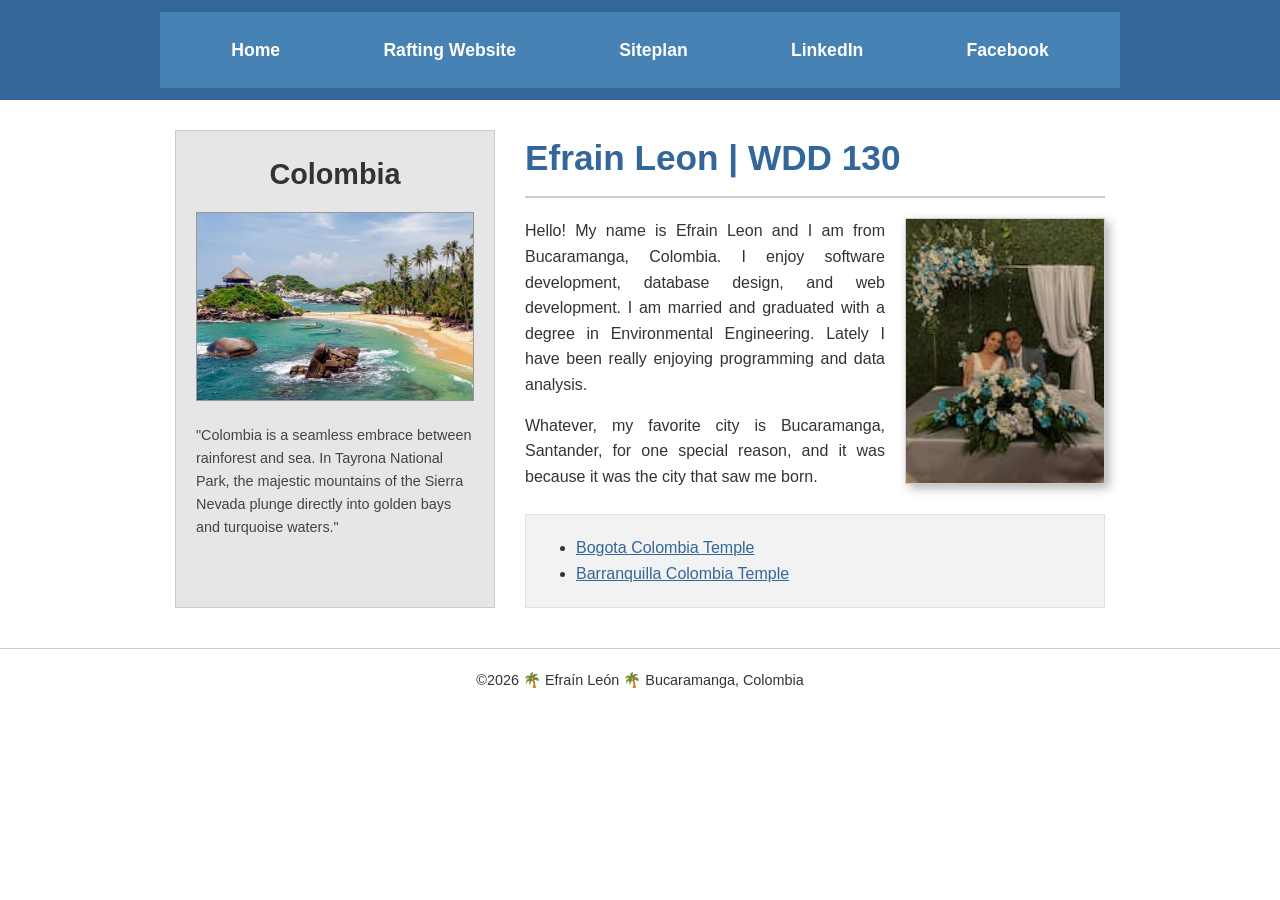
<file: index.html>
<!DOCTYPE html>
<html lang="en">

<head>
    <meta charset="UTF-8">
    <meta name="viewport" content="width=device-width, initial-scale=1.0">
    <title>Efrain Leon | WDD 130</title>
    <link rel="stylesheet" href="styles/styles.css">
    <meta name="description" content="Personal homepage">
    <meta name="author" content="Efrain Steven Leon Jimenez">
</head>

<body>
    <header>
        <nav>
            <a href="#">Home</a>
            <a href="wwr/">Rafting Website</a>
            <a href="site-plan.html">Siteplan</a>
            <a href="#">LinkedIn</a>
            <a href="#">Facebook</a>
        </nav>
    </header>

    <main class="home-grid">
        <aside>
            <h2>Colombia</h2>
            <img src="images/tayronapark.jpg" alt=" Tayrona National Park Colombia">
            <p>"Colombia is a seamless embrace between rainforest and sea. In Tayrona National Park,
                the majestic mountains of the Sierra Nevada plunge directly into golden bays and
                turquoise waters."</p>
        </aside>

        <section class="profile-section">
            <h1>Efrain Leon | WDD 130</h1>
            <hr>

            <div class="profile-content">
                <img src="images/profile.jpg" alt="Efrain Leon and his wife" class="profile-img">
                <p>Hello! My name is Efrain Leon and I am from Bucaramanga, Colombia. I enjoy
                    software development, database design, and web development. I am married and
                    graduated with a degree in Environmental Engineering. Lately I have been really
                    enjoying programming and data analysis.
                </p>
                <p>Whatever, my favorite city is Bucaramanga, Santander, for one special reason, and
                    it was because it was the city that saw me born.</p>
            </div>

            <div class="box">
                <ul>
                    <li><a href="https://www.churchofjesuschrist.org/temples/details/bogota-colombia-temple?lang=eng"
                          target="_blank">Bogota Colombia Temple</a></li>
                    <li><a href="https://www.churchofjesuschrist.org/temples/details/barranquilla-colombia-temple?lang=eng"
                          target="_blank">Barranquilla Colombia Temple</a></li>
                </ul>
            </div>
        </section>
    </main>

    <footer>
        <p>©2026 🌴 Efraín León 🌴 Bucaramanga, Colombia</p>
    </footer>
</body>

</html>
</file>
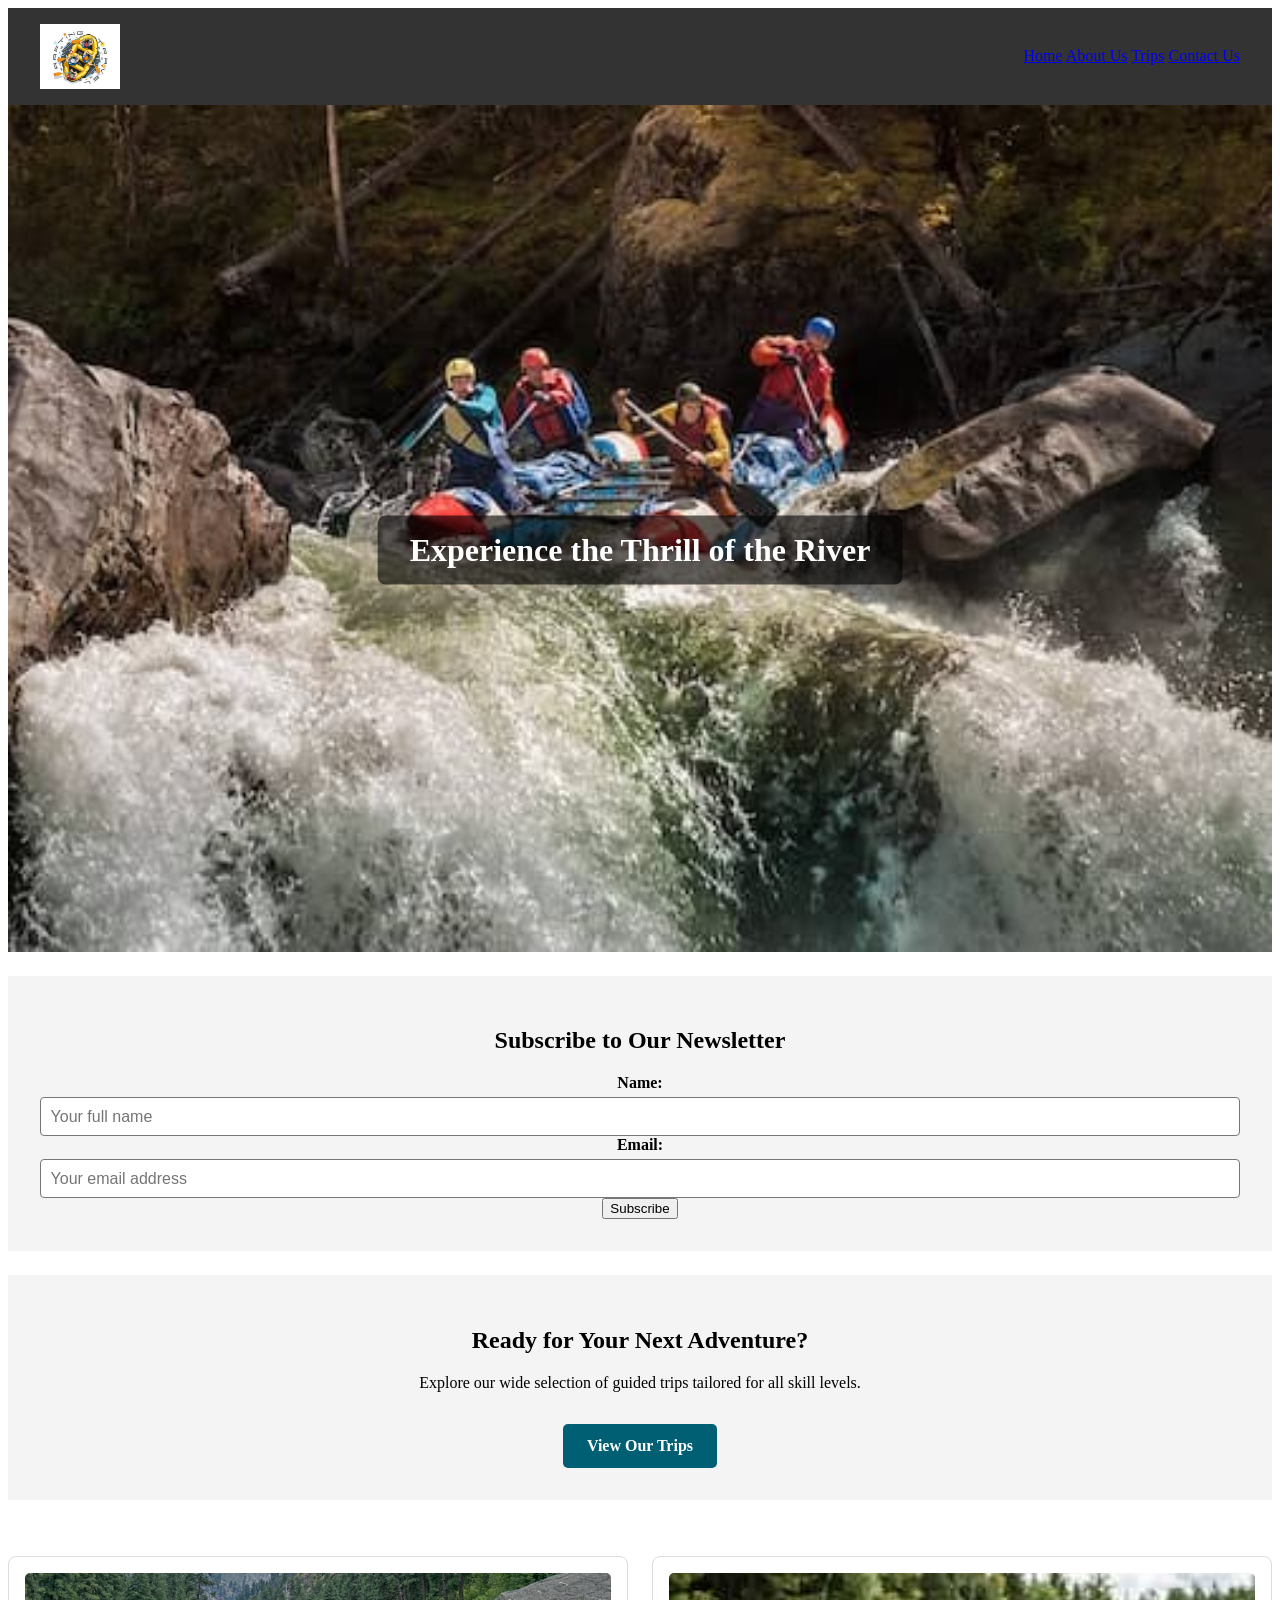
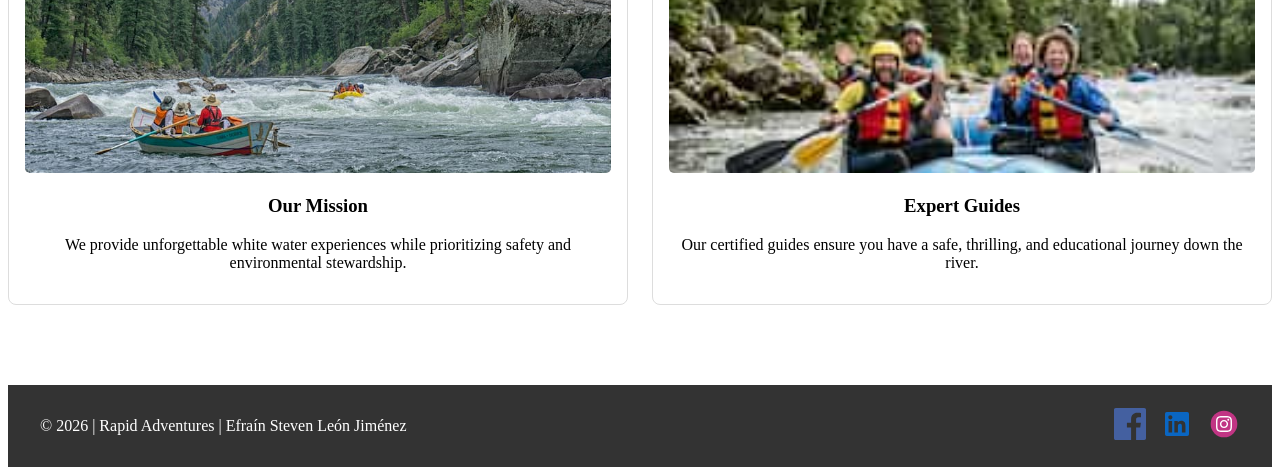
<file: wwr/index.html>
<!DOCTYPE html>
<html lang="en">

<head>
    <meta charset="UTF-8">
    <meta name="viewport" content="width=device-width, initial-scale=1.0">
    <title>Home | Rapid Adventures White Water Rafting</title>
    <meta name="description"
      content="Experience white water rafting with Rapid Adventures. Explore river trips, safety, and outdoor excitement.">
    <meta name="author" content="EFRAIN LEON">
    <link rel="stylesheet" href="styles/rafting.css">
</head>

<body>
    <header>
        <img src="images/logo.png" alt="Rapid Adventures Logo" class="logo">
        <nav>
            <a href="index.html" class="active">Home</a>
            <a href="about.html">About Us</a>
            <a href="trips.html">Trips</a>
            <a href="contact.html">Contact Us</a>
        </nav>
    </header>

    <main>
        <!-- Hero Section con Titulo Superpuesto (position: absolute) -->
        <div class="hero">
            <img src="images/hero.jpg" alt="White Water Rafting Adventure">
            <h1>Experience the Thrill of the River</h1>
        </div>

        <!-- Formulario de Suscripción a Newsletter -->
        <section class="newsletter-section">
            <h2>Subscribe to Our Newsletter</h2>
            <form action="#" method="post" class="newsletter-form">
                <div class="form-item">
                    <label for="fname">Name:</label>
                    <input type="text" id="fname" name="fname" placeholder="Your full name"
                      required>
                </div>
                <div class="form-item">
                    <label for="email">Email:</label>
                    <input type="email" id="email" name="email" placeholder="Your email address"
                      required>
                </div>
                <button type="submit">Subscribe</button>
            </form>
        </section>

        <!-- Llamado a la Acción (CTA) hacia trips.html -->
        <section class="cta-section">
            <h2>Ready for Your Next Adventure?</h2>
            <p>Explore our wide selection of guided trips tailored for all skill levels.</p>
            <a href="trips.html" class="cta-button">View Our Trips</a>
        </section>

        <!-- Grid de Contenido (Propósito y Experiencia) -->
        <section class="home-grid">
            <article class="grid-card">
                <img src="images/salmon_river_hero.jpg" alt="Rafting Adventure Purpose">
                <h3>Our Mission</h3>
                <p>We provide unforgettable white water experiences while prioritizing safety and
                    environmental stewardship.</p>
            </article>
            <article class="grid-card">
                <img src="images/client.jpg" alt="Rafting Team and Guides">
                <h3>Expert Guides</h3>
                <p>Our certified guides ensure you have a safe, thrilling, and educational journey
                    down the river.</p>
            </article>
        </section>
    </main>

    <footer>
        <p>&copy; 2026 | Rapid Adventures | Efraín Steven León Jiménez</p>
        <nav class="socialmedia">
            <a href="https://facebook.com" target="_blank">
                <img src="images/facebook.svg" alt="Facebook Icon">
            </a>
            <a href="https://linkedin.com" target="_blank">
                <img src="images/linkedin.svg" alt="LinkedIn Icon">
            </a>
            <a href="https://instagram.com" target="_blank">
                <img src="images/instagram.svg" alt="Instagram Icon">
            </a>
        </nav>
    </footer>
</body>

</html>
</file>
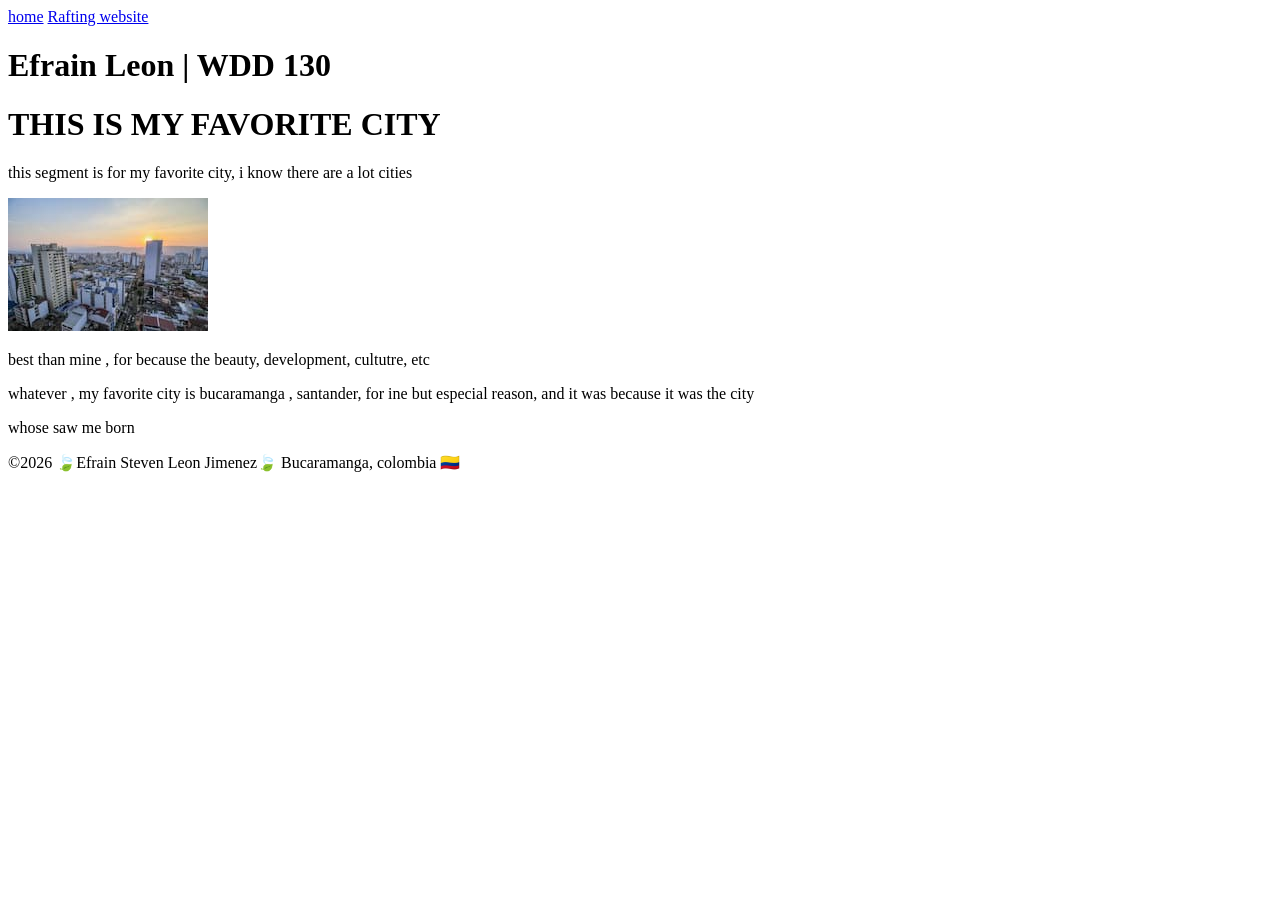
<file: week01/favorite-city.html>
<!DOCTYPE html>
<html lang="en">

<head>
    <meta charset="UTF-8">
    <meta name="viewport" content="width=device-width, initial-scale=1.0">
    <title>Efrain Leon | WDD 130</title>
</head>

<body>
    <header>
        <nav>
            <a href="#">home</a>
            <a href="wwr/">Rafting website</a>
        </nav>
    </header>
    <main>
        <h1> Efrain Leon | WDD 130</h1>
        <h1>THIS IS MY FAVORITE CITY</h1>
        <p>this segment is for my favorite city, i know there are a lot cities</p>
        <img src="images/profile.jpg" alt="Bucaramanga colombia">
        <p>best than mine , for because the beauty, development, cultutre, etc</p>
        <p>whatever , my favorite city is bucaramanga , santander, for ine but especial reason, and
            it
            was because it was the city
        <p>whose saw me born </p>
    </main>
    <footer>
        <p>©️​2026 🍃​Efrain Steven Leon Jimenez🍃​ Bucaramanga, colombia 🇨🇴​</p>
    </footer>

</body>

</html>
</file>
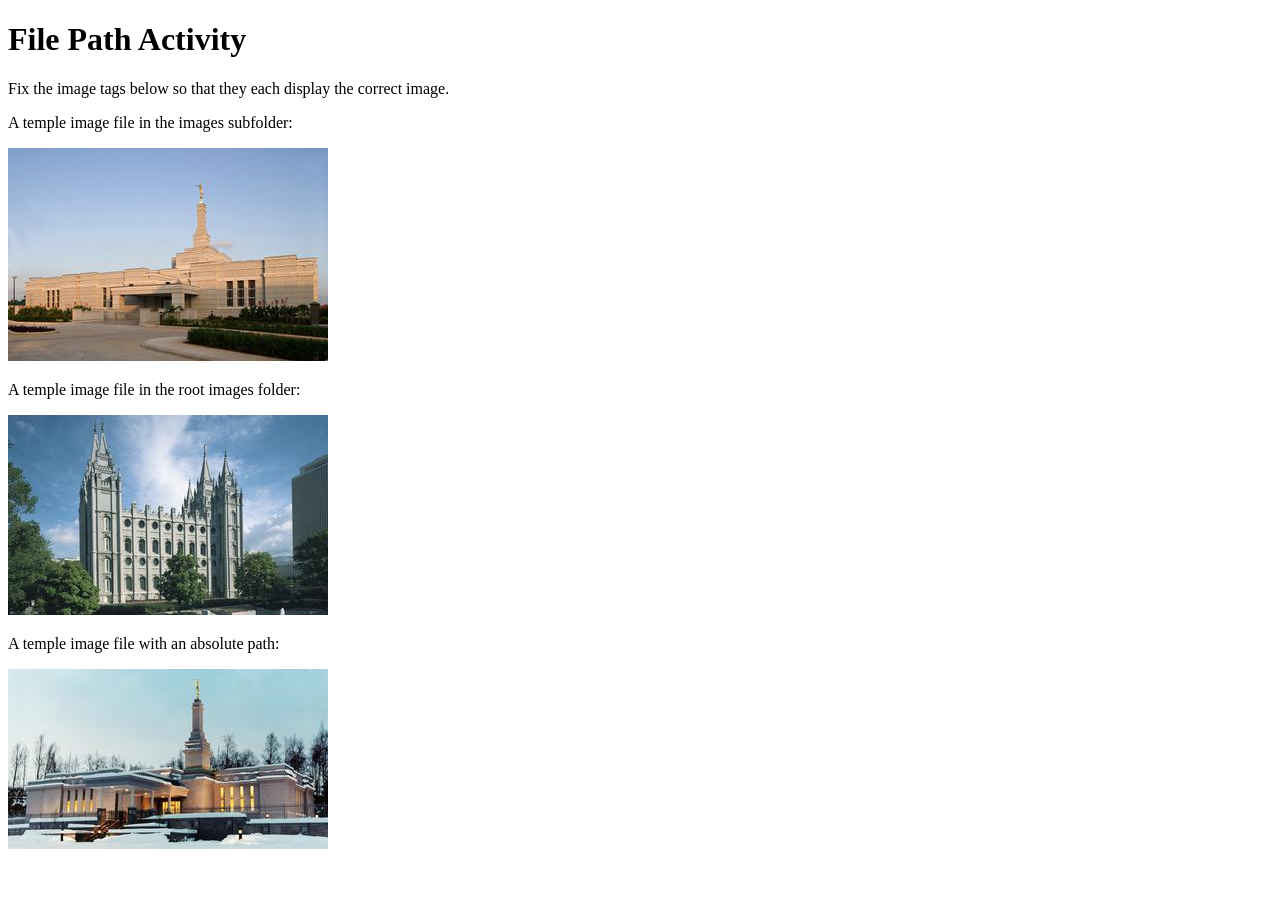
<file: week01/file-paths.html>
<!DOCTYPE html>
<html lang="en">

<head>
    <meta charset="UTF-8">
    <meta name="viewport" content="width=device-width, initial-scale=1.0">
    <title>File Path Activity</title>
</head>

<body>
    <h1>File Path Activity</h1>
    <p>Fix the image tags below so that they each display the correct image.</p>

    <p>A temple image file in the images subfolder:</p>
    <img src="images/aba-nigeria-temple.jpeg" alt="The Aba Nigeria Temple">

    <p>A temple image file in the root images folder:</p>
    <img src="images/salt-lake-temple.jpg" alt="The Salt Lake Temple">

    <p>A temple image file with an absolute path:</p>
    <img src="images/anchorage-temple.jpg" alt="The Anchorage Alaska Temple">

</body>

</html>
</file>
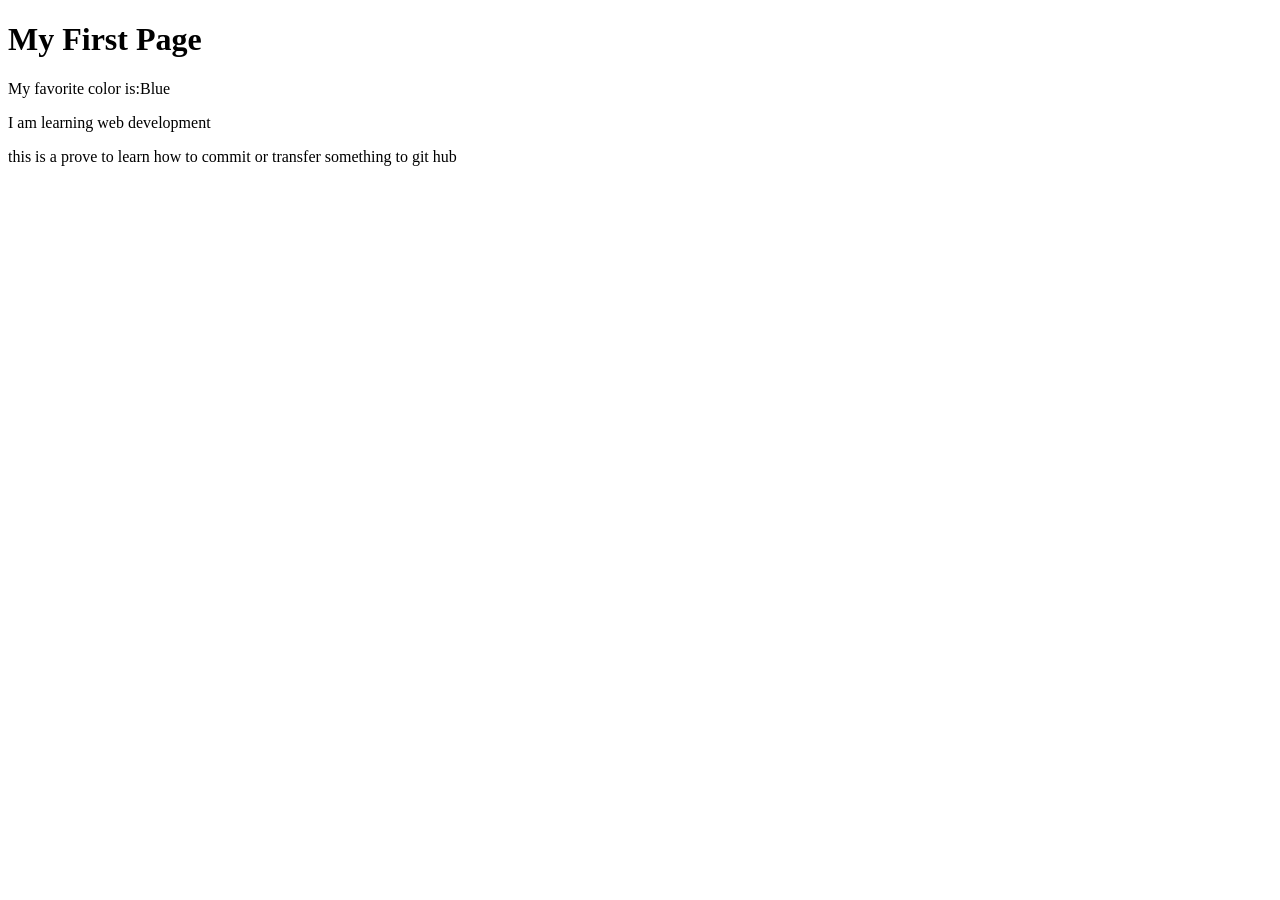
<file: week01/first-page.html>
<!DOCTYPE html>
<html lang="en">

<head>
    <meta charset="UTF-8">
    <meta name="viewport" content="width=device-width, initial-scale=1.0">
    <title>My First Page</title>
</head>

<body>
    <h1>My First Page</h1>
    <p>My favorite color is:Blue </p>
    <p> I am learning web development </p>
    <p> this is a prove to learn how to commit or transfer something to git hub </p>
    </p>

</body>

</html>
</file>
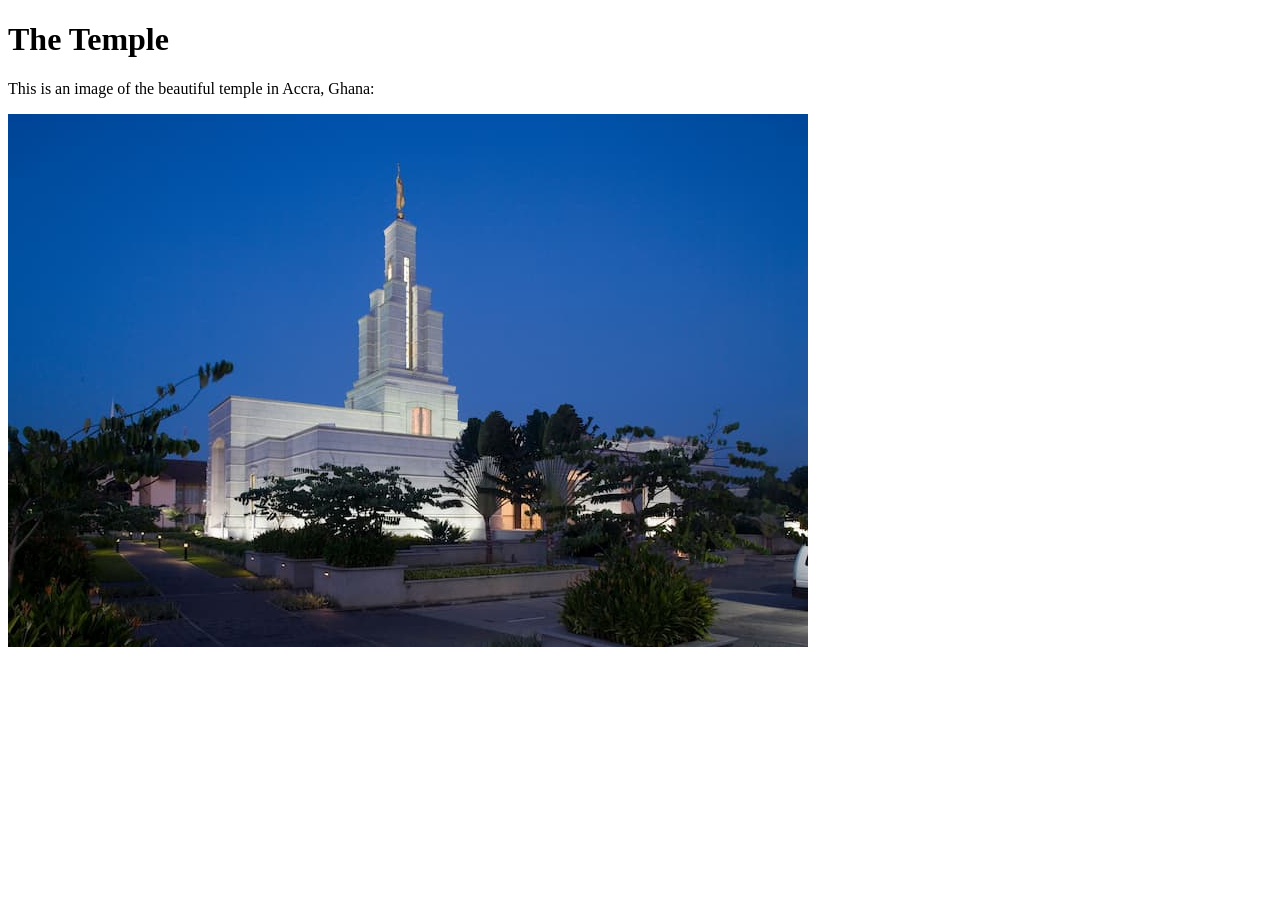
<file: week01/images-solution.html>
<!DOCTYPE html>
<html lang="en">
<head>
    <meta charset="UTF-8">
    <meta name="viewport" content="width=device-width, initial-scale=1.0">
    <title>Temple Image</title>
</head>
<body>
    <h1>The Temple</h1>
    <p>This is an image of the beautiful temple in Accra, Ghana:</p>
    <img src="images/temple-small.jpg" alt="The Accra Ghana Temple">
    
</body>
</html>
</file>
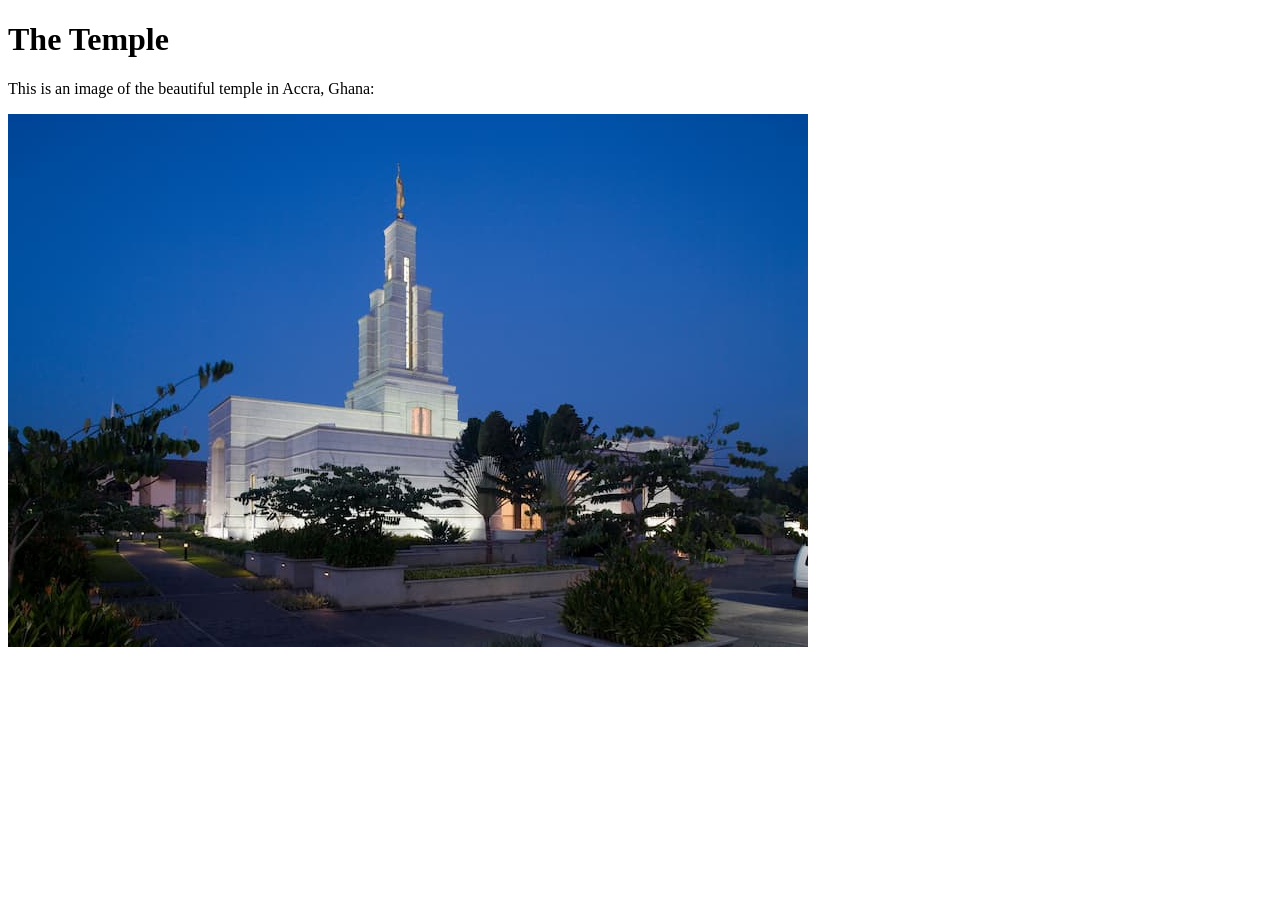
<file: week01/images.html>
<!DOCTYPE html>
<html lang="en">

<head>
    <meta charset="UTF-8">
    <meta name="viewport" content="width=device-width, initial-scale=1.0">
    <title>Temple Image</title>
</head>

<body>
    <h1>The Temple</h1>
    <p>This is an image of the beautiful temple in Accra, Ghana:</p>
    <img src="images/temple-small.jpg" alt="The Accra Ghana Temple">

</body>

</html>
</file>
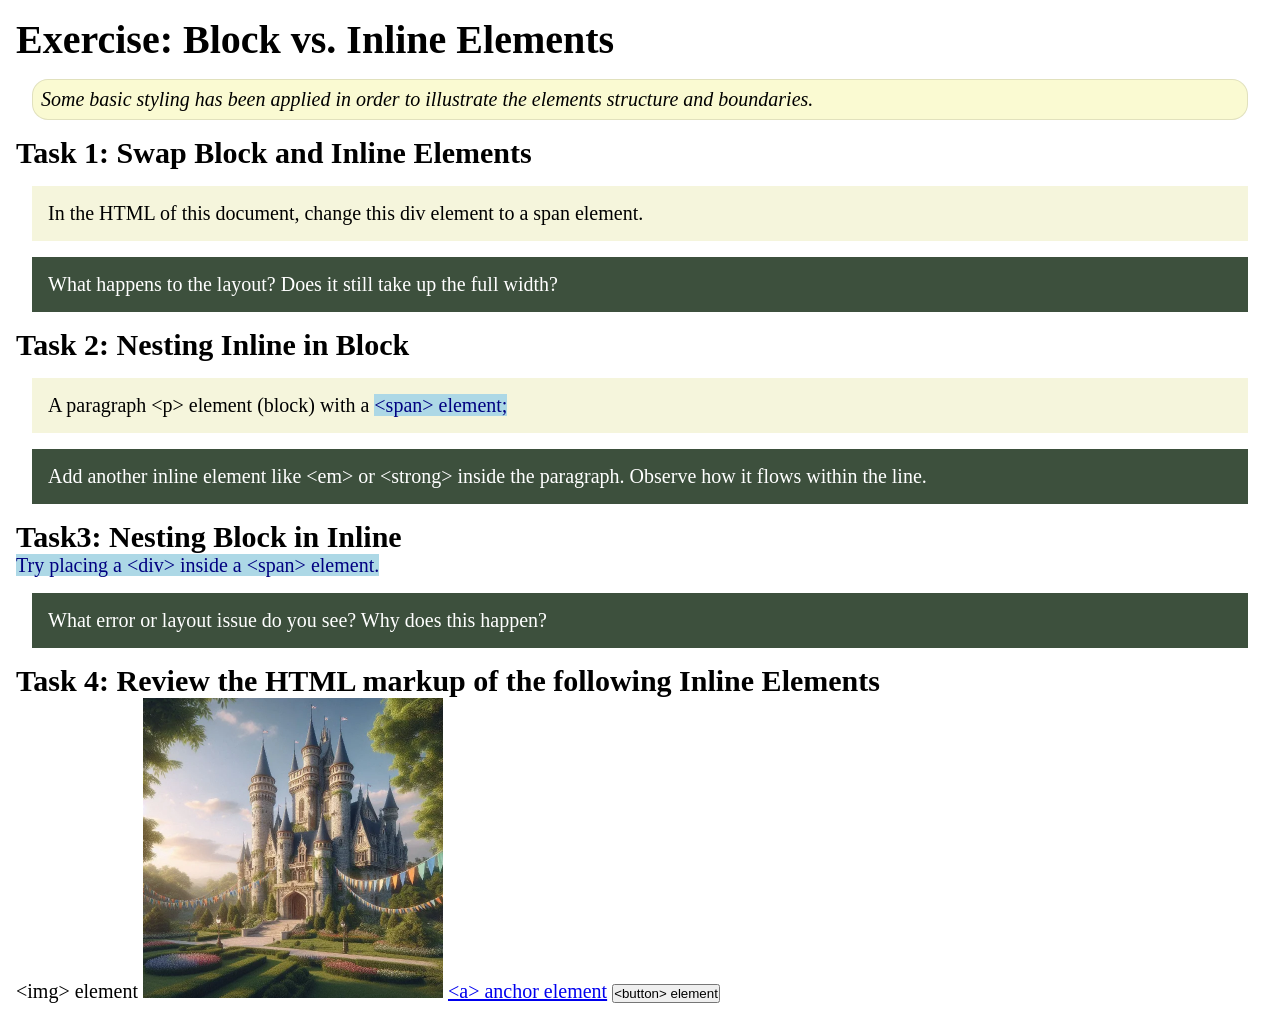
<file: week02/block-vs-inline.html>
<!DOCTYPE html>
<html lang="en">

<head>
    <meta charset="UTF-8">
    <meta name="viewport" content="width=device-width, initial-scale=1.0">
    <title>Exercise: Block vs. Inline Elements</title>
    <link rel="stylesheet" href="styles/block-vs-inline.css">
</head>

<body>
    <main>
        <h1>Exercise: Block vs. Inline Elements</h1>
        <p class="note">Some basic styling has been applied in order to illustrate the elements structure and
            boundaries.</p>

        <h2>Task 1: Swap Block and Inline Elements</h2>
        <div>In the HTML of this document, change this div element to a span element.</div>

        <p class="question">What happens to the layout? Does it still take up the full width?</p>

        <h2>Task 2: Nesting Inline in Block</h2>
        <p>A paragraph &lt;p&gt; element (block) with a <span>&lt;span&gt; element;</span></p>
        <p class="question">Add another inline element like &lt;em&gt; or &lt;strong&gt; inside the paragraph. Observe
            how it flows within the line.</p>

        <h2>Task3: Nesting Block in Inline</h2>
        <span>Try placing a &lt;div&gt; inside a &lt;span&gt; element.</span>
            <p class="question">What error or layout issue do you see? Why does this happen?</p>


            <h2>Task 4: Review the HTML markup of the following Inline Elements</h2>
        &lt;img&gt; element
        <img src="images/castle.webp" alt="placeholder image (images are inline)" width="300" height="300">
        <a href="https://churchofjesuschrist.org">&lt;a&gt; anchor element</a>
        <button type="button">&lt;button&gt; element</button>
    </main>
</body>

</html>
</file>
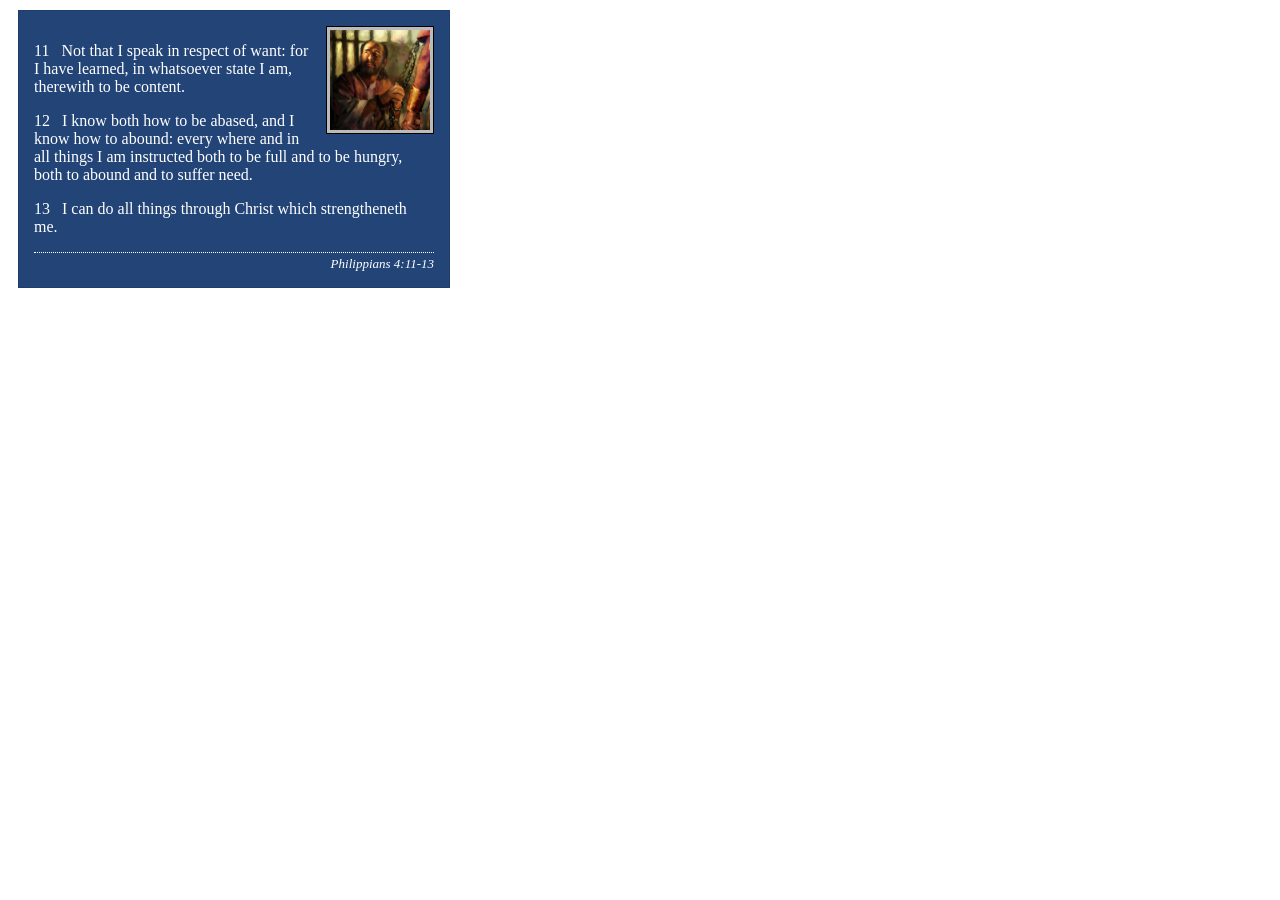
<file: week02/box-model-solution.html>
<!DOCTYPE html>
<html lang="en">
<head>
    <meta charset="UTF-8">
    <meta name="viewport" content="width=device-width, initial-scale=1.0">
    <title>Box Model Activity</title>
    <link rel="stylesheet" href="styles/box-model-solution.css">
</head>
<body>
    <main>
        <div class="callout">
            <img src="images/apostle-paul-imprisoned.webp" alt="Paul the Apostle - Imprisoned in Rome" width="200" height="200">
            <blockquote>
                <p>11 &nbsp; Not that I speak in respect of want: for I have learned, in whatsoever state I am, therewith to be content.</p>
                <p>12 &nbsp; I know both how to be abased, and I know how to abound: every where and in all things I am instructed both to be full and to be hungry, both to abound and to suffer need.</p>
                <p>13 &nbsp; I can do all things through Christ which strengtheneth me.</p>
            </blockquote>
            <cite>Philippians 4:11-13</cite>
        </div>
    </main>
</body>
</html>
</file>
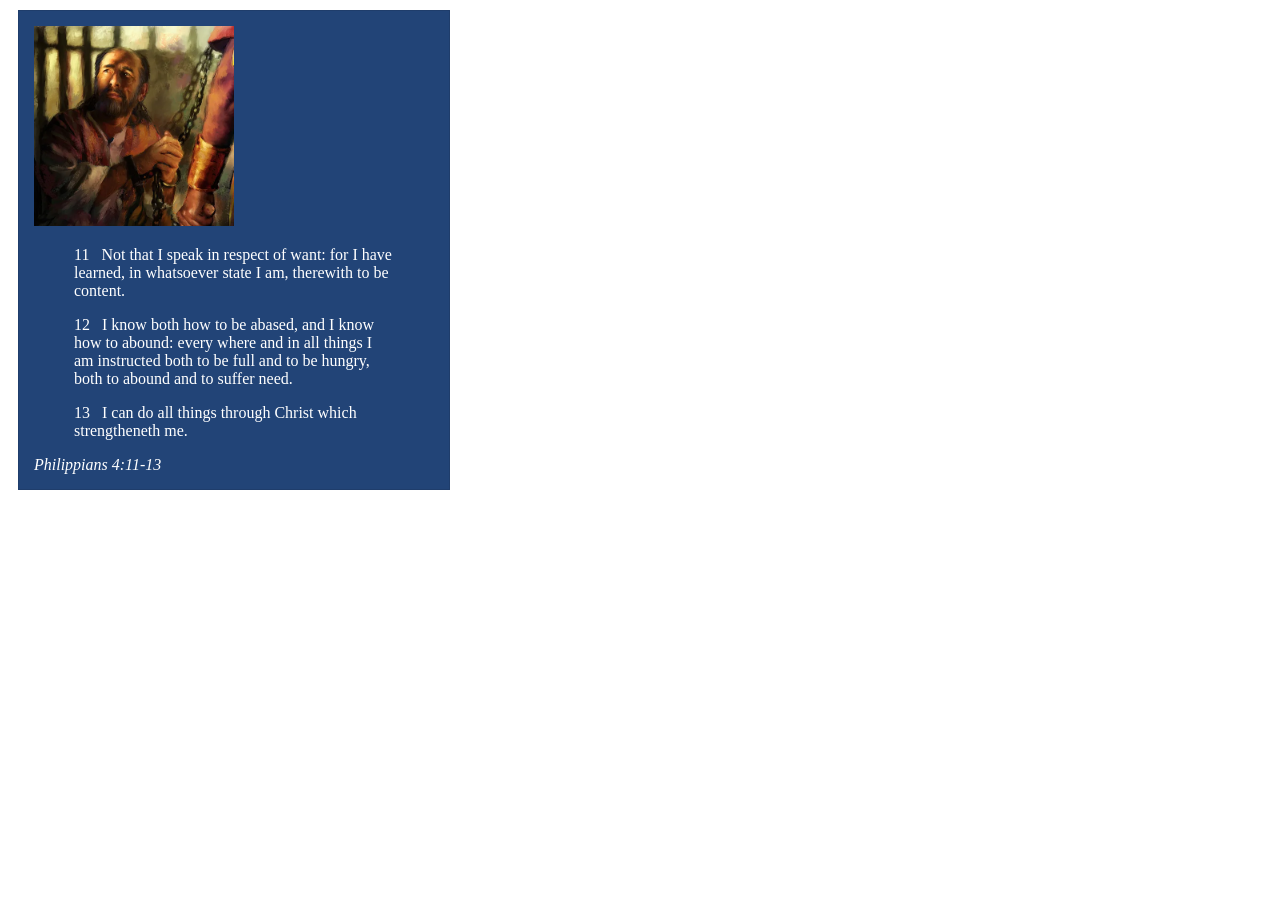
<file: week02/box-model.html>
<!DOCTYPE html>
<html lang="en">

<head>
    <meta charset="UTF-8">
    <meta name="viewport" content="width=device-width, initial-scale=1.0">
    <title>Box Model Activity</title>
    <link rel="stylesheet" href="styles/box-model.css">
</head>

<body>
    <main>
        <div class="callout">
            <img src="images/apostle-paul-imprisoned.webp"
              alt="Paul the Apostle - Imprisoned in Rome" width="200" height="200">
            <blockquote>
                <p>11 &nbsp; Not that I speak in respect of want: for I have learned, in whatsoever
                    state I am, therewith to be content.</p>
                <p>12 &nbsp; I know both how to be abased, and I know how to abound: every where and
                    in all things I am instructed both to be full and to be hungry, both to abound
                    and to suffer need.</p>
                <p>13 &nbsp; I can do all things through Christ which strengtheneth me.</p>
            </blockquote>
            <cite>Philippians 4:11-13</cite>
        </div>
    </main>
</body>

</html>
</file>
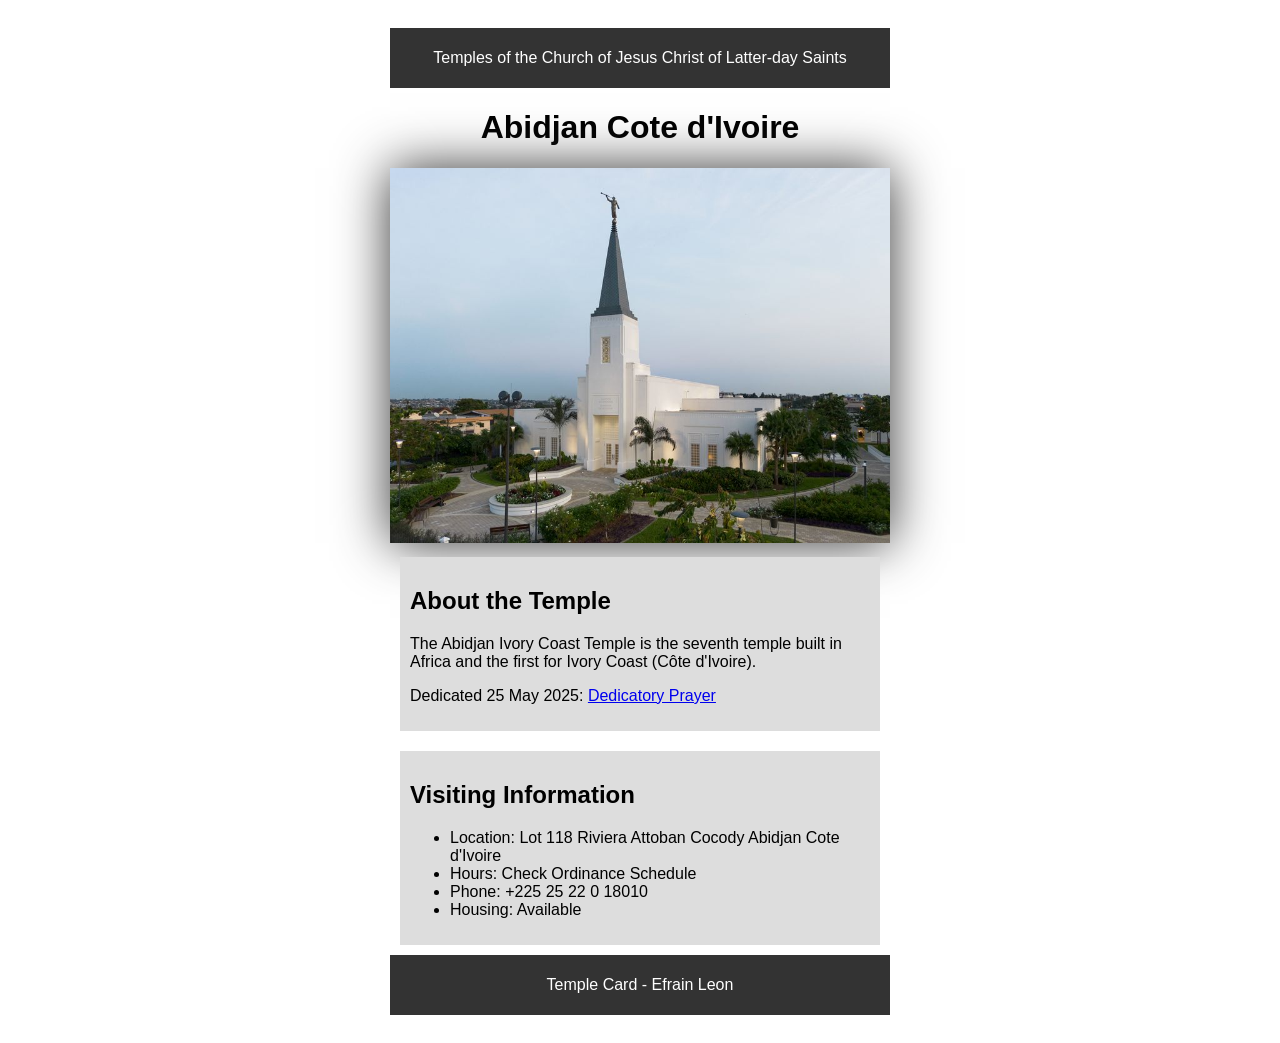
<file: week02/temple.html>
<!DOCTYPE html>
<html lang="en">

<head>
    <meta charset="UTF-8">
    <meta name="viewport" content="width=device-width, initial-scale=1.0">
    <title>Temple Card - Abidjan Cote d'Ivoire</title>
    <link rel="stylesheet" href="styles/temple.css">
</head>

<body>
    <header>
        <p>Temples of the Church of Jesus Christ of Latter-day Saints</p>
    </header>
    <main>
        <h1>Abidjan Cote d'Ivoire</h1>
        <picture>
            <img src="images/abidjan-ivory-coast.jpeg" alt="Abidjan Cote d'Ivoire Temple">
        </picture>
        <section>
            <h2>About the Temple</h2>
            <p>The Abidjan Ivory Coast Temple is the seventh temple built in Africa and the first
                for Ivory Coast (Côte
                d'Ivoire).</p>
            <p>Dedicated 25 May 2025: <a
                  href="https://www.churchofjesuschrist.org/temples/dedicatory-prayer/abidjan-ivory-coast-temple/2025-05-25?lang=eng"
                  target="_blank" rel="noopener noreferrer">Dedicatory Prayer</a></p>
        </section>
        <section>
            <h2>Visiting Information</h2>
            <ul>
                <li>Location: Lot 118 Riviera Attoban Cocody Abidjan Cote d'Ivoire</li>
                <li>Hours: Check Ordinance Schedule</li>
                <li>Phone: +225 25 22 0 18010</li>
                <li>Housing: Available</li>
            </ul>
        </section>
    </main>
    <footer>
        <p>Temple Card - Efrain Leon</p>
    </footer>
</body>

</html>
</file>
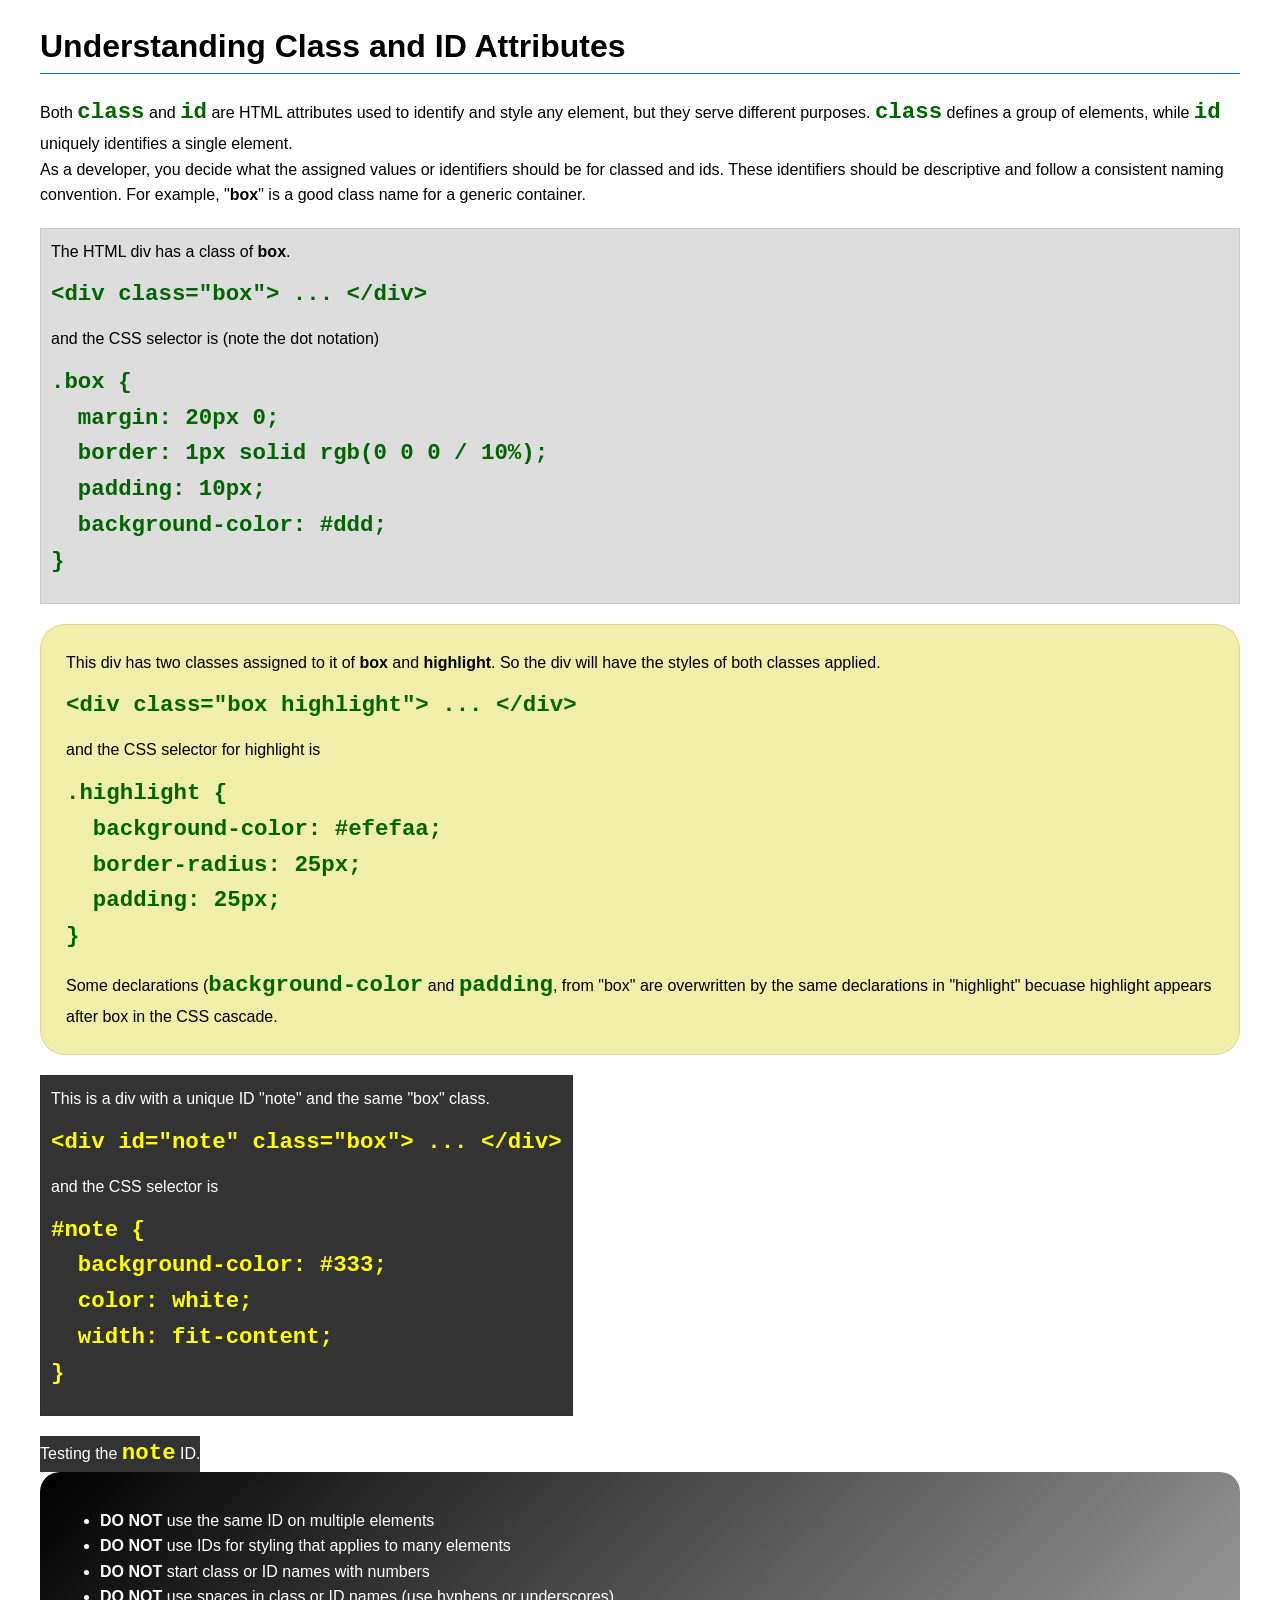
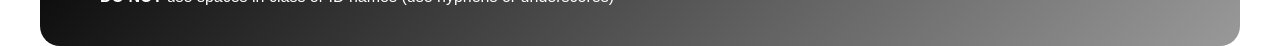
<file: week03/class-and-id.html>
<!DOCTYPE html>
<html lang="en">

<head>
    <meta charset="UTF-8">
    <meta name="viewport" content="width=device-width, initial-scale=1.0">
    <title>Class vs ID Attributes</title>
    <link rel="stylesheet" href="styles/class-and-id.css">
</head>

<body>
    <h1>Understanding Class and ID Attributes</h1>
    <p>Both <code>class</code> and <code>id</code> are HTML attributes used to identify and style any element, but they
        serve different purposes. <code>class</code> defines a group of elements, while <code>id</code> uniquely
        identifies a single element.</p>
    <p>As a developer, you decide what the assigned values or identifiers should be for classed and ids. These
        identifiers should be
        descriptive and follow a consistent naming convention. For example, "<strong>box</strong>" is a good class name
        for a generic container.</p>
    <div class="box">
        <p>The HTML div has a class of <strong>box</strong>.</p>
        <pre><code class="html">&lt;div class="box"&gt; ... &lt;/div&gt;</code></pre>
        and the CSS selector is (note the dot notation)
        <pre><code class="css">.box {
  margin: 20px 0;
  border: 1px solid rgb(0 0 0 / 10%);
  padding: 10px;
  background-color: #ddd; 
}</code></pre>
    </div>

    <div class="box highlight">
        <p>This div has two classes assigned to it of <strong>box</strong> and <strong>highlight</strong>. So the div
            will have the styles of both classes applied.</p>
        <pre><code class="html">&lt;div class="box highlight"&gt; ... &lt;/div&gt;</code></pre>
        and the CSS selector for highlight is
        <pre><code class="css">.highlight {
  background-color: #efefaa;
  border-radius: 25px;
  padding: 25px;
}</code></pre>
<p>Some declarations (<code>background-color</code> and <code>padding</code>, from "box" are overwritten by the same declarations in "highlight" becuase highlight appears after box in the CSS cascade.</p>
    </div>

    <div id="note" class="box">
        <p>This is a div with a unique ID "note" and the same "box" class.</p>
        <pre><code class="html">&lt;div id="note" class="box"&gt; ... &lt;/div&gt;</code></pre>
        and the CSS selector is
        <pre><code class="css">#note {
  background-color: #333;
  color: white;
  width: fit-content;
}</code></pre>
    </div>

    <div id="note">
        <p>Testing the <code>note</code> ID.</p>
    </div>

    <section id="best-practice">
        <ul>
            <li><strong>DO NOT</strong> use the same ID on multiple elements</li>
            <li><strong>DO NOT</strong> use IDs for styling that applies to many elements</li>
            <li><strong>DO NOT</strong> start class or ID names with numbers</li>
            <li><strong>DO NOT</strong> use spaces in class or ID names (use hyphens or underscores)</li>
        </ul>
    </section>




</body>

</html>
</file>
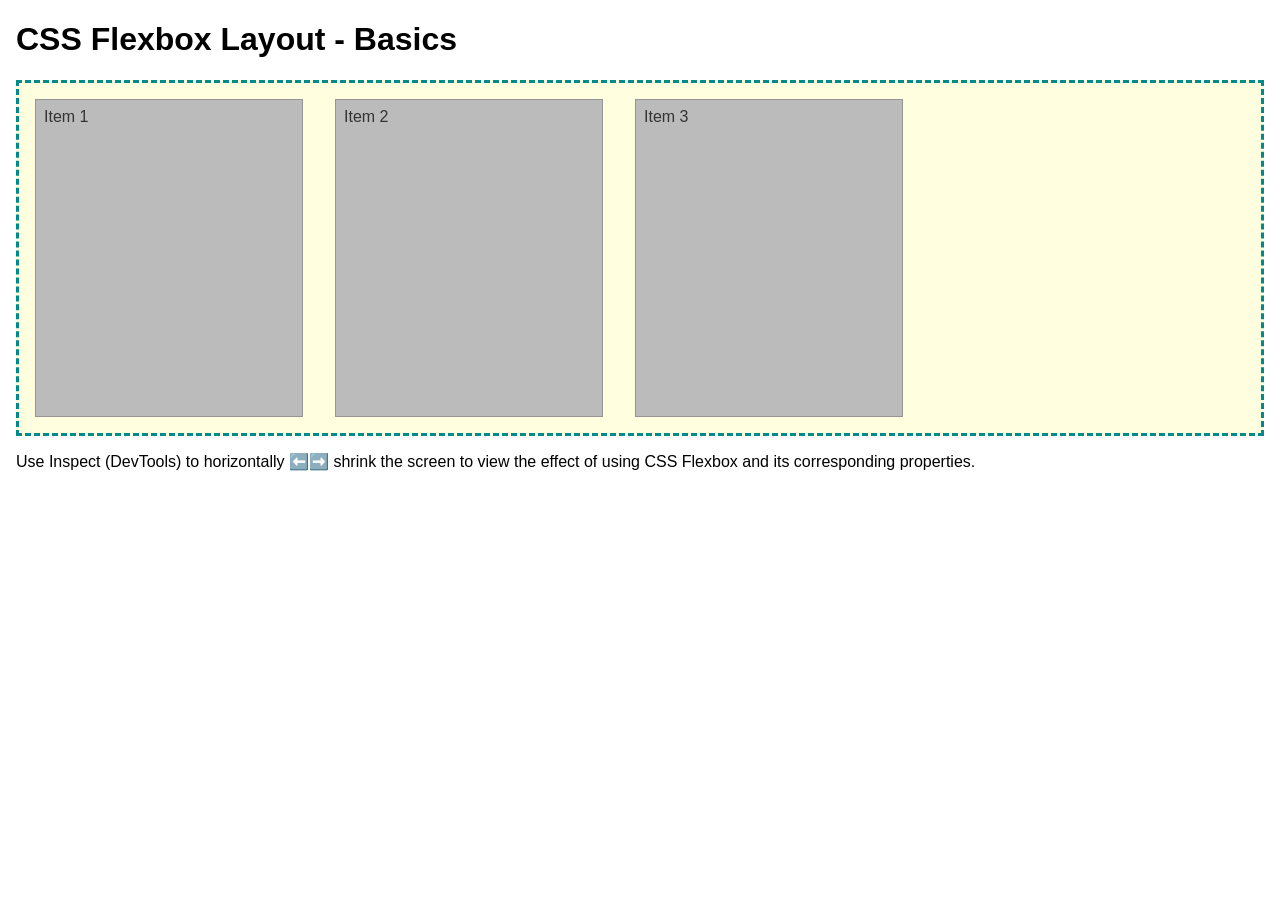
<file: week04/flexbox-layout.html>
<!DOCTYPE html>
<html lang="en">
<head>
    <meta charset="UTF-8">
    <meta name="viewport" content="width=device-width, initial-scale=1.0">
    <title>CSS Flexbox Layout - Basics</title>
    <link rel="stylesheet" href="styles/flexbox.css">
</head>
<body>
    <main>
        <h1>CSS Flexbox Layout - Basics</h1>
        <div class="flex-container">
            <div class="flex-item item1">Item 1</div>
            <div class="flex-item item2">Item 2</div>
            <div class="flex-item item3">Item 3</div>
        </div>
        <p>Use Inspect (DevTools) to horizontally ⬅️➡️ shrink the screen to view the effect of using CSS Flexbox and its corresponding properties.</p>
    </main>
</body>
</html>
</file>
<file: styles/styles.css>
* {
    box-sizing: border-box;
    margin: 0;
    padding: 0;
}

body {
    font-family: Arial, Helvetica, sans-serif;
    line-height: 1.6;
    color: #333;
}

header {
    background-color: #336699;
    padding: 12px 0;
    margin-bottom: 30px;
}

nav {
    display: flex;
    gap: 40px;
    max-width: 960px;
    margin: 0 auto;
    background-color: steelblue;
    padding: 1rem;
    justify-content: space-evenly;
    align-items: center;
}

nav a {
    display: block;
    padding: 0.5rem;
    font-size: 1.1rem;
    font-weight: 700;
    color: #ffffff;
    text-decoration: none;
}

nav a:hover {
    text-decoration: underline;
}

.grid {
    display: grid;
    align-items: center;
}

main {
    grid-column: 2/3;
    margin: 1rem;
}

.home-grid {
    display: grid;
    grid-template-columns: 320px 1fr;
    gap: 30px;
    max-width: 960px;
    margin: 0 auto;
    padding: 0 15px;

}

aside {
    background-color: #e6e6e6;
    border: 1px solid #ccc;
    padding: 20px;
    text-align: center;
}

aside h2 {
    font-size: 1.8rem;
    margin-bottom: 15px;
}

aside img {
    width: 100%;
    height: auto;
    border: 1px solid #999;
    margin-bottom: 15px;
}

aside p {
    font-size: 0.9rem;
    color: #444;
    text-align: left;
}

/* styles section profile */
.profile-section h1 {
    color: #336699;
    font-size: 2.2rem;
    margin-bottom: 10px;
}

.profile-section hr {
    border: none;
    border-top: 2px solid #ccc;
    margin-bottom: 20px;
}

/* bio*/
.profile-img {
    float: right;
    width: 200px;
    height: auto;
    margin: 0 0 15px 20px;
    border: 1px solid #ccc;
    box-shadow: 4px 4px 10px rgba(0, 0, 0, 0.3);
}

.profile-content p {
    margin-bottom: 15px;
    text-align: justify;
}

/* Caja de enlaces en la parte inferior */
.box {
    clear: both;
    background-color: #f2f2f2;
    border: 1px solid #e0e0e0;
    padding: 20px 30px;
    margin-top: 25px;
}

.box ul {
    padding-left: 20px;
}

.box a {
    color: #336699;
    text-decoration: underline;
}

/* Footer */
footer {
    text-align: center;
    padding: 20px 0;
    margin-top: 40px;
    border-top: 1px solid #ccc;
    font-size: 0.9rem;
}
</file>
<file: wwr/styles/rafting.css>
/* ===================================
   HEADER, FOOTER & SOCIAL MEDIA ICONS
   =================================== */

header {
    display: flex;
    align-items: center;
    justify-content: space-between;
    padding: 1rem 2rem;
    background-color: #333;
    /* Ajusta al color de tu sitio */
    color: white;
}

header .logo {
    width: 80px;
    /* Tamaño controlado del logo */
    height: auto;
}

/* Control del tamaño de las redes sociales en el Footer */
.socialmedia {
    display: flex;
    gap: 15px;
    align-items: center;
}

/* ESTA REGLA HACE QUE SE VEAN PEQUEÑOS */
.socialmedia img {
    width: 32px;
    height: 32px;
    object-fit: contain;
}

/* Estilo general del Footer */
footer {
    display: flex;
    justify-content: space-between;
    align-items: center;
    padding: 1rem 2rem;
    background-color: #333;
    color: #fff;
    margin-top: 3rem;
}

/* ===================================
   CONTACT US PAGE (DISEÑO GENERAL)
   =================================== */

.company-info {
    text-align: center;
    margin: 2.5rem auto 2rem auto;
}

.company-info h1 {
    font-size: 2.2rem;
    margin-bottom: 0.5rem;
}

.company-info p {
    margin: 0.2rem 0;
}

.contact-container {
    display: grid;
    grid-template-columns: 1fr 1fr;
    gap: 2.5rem;
    max-width: 1100px;
    margin: 0 auto 3rem auto;
    padding: 0 1rem;
    align-items: start;
}

.map-wrapper {
    width: 100%;
    height: 450px;
}

.map-wrapper iframe {
    width: 100%;
    height: 100%;
    border: 1px solid #ccc;
    border-radius: 6px;
}

.quiz-form {
    display: flex;
    flex-direction: column;
    gap: 1.2rem;
}

.form-item {
    display: flex;
    flex-direction: column;
}

.form-item label {
    font-weight: bold;
    margin-bottom: 0.3rem;
}

.form-item input[type="text"],
.form-item input[type="email"],
.form-item textarea {
    padding: 0.6rem;
    border: 1px solid #777;
    border-radius: 4px;
    font-size: 1rem;
    width: 100%;
    box-sizing: border-box;
}

.radio-group {
    border: none;
    padding: 0;
    margin: 0;
    display: flex;
    flex-direction: column;
    gap: 0.5rem;
}

.radio-group legend {
    font-weight: bold;
    margin-bottom: 0.4rem;
}

.radio-group label {
    display: flex;
    align-items: center;
    gap: 0.5rem;
    cursor: pointer;
}

.checkbox-item {
    display: flex;
    flex-direction: row;
    align-items: center;
    gap: 0.5rem;
}

.checkbox-item label {
    font-weight: normal;
    margin-bottom: 0;
    cursor: pointer;
}

.quiz-form button[type="submit"] {
    padding: 0.8rem;
    background-color: #e0e0e0;
    border: 1px solid #777;
    border-radius: 4px;
    font-size: 1rem;
    font-weight: bold;
    cursor: pointer;
}

.quiz-form button[type="submit"]:hover {
    background-color: #cccccc;
}

.team-section {
    text-align: center;
    border-top: 1px solid #ccc;
    padding-top: 2rem;
    margin-bottom: 3rem;
}

.team-gallery {
    display: flex;
    justify-content: center;
    gap: 2.5rem;
    margin-top: 1.5rem;
}

.team-gallery figure {
    margin: 0;
    text-align: center;
}

.team-gallery img {
    width: 150px;
    height: 150px;
    object-fit: cover;
    border-radius: 6px;
}

.team-gallery figcaption {
    margin-top: 0.5rem;
    font-weight: bold;
    font-size: 0.95rem;

}

@media (max-width: 768px) {
    .contact-container {
        grid-template-columns: 1fr;
    }

    .team-gallery {
        flex-direction: column;
        align-items: center;
    }
}

/* Hero Banner con Texto Superpuesto */
.hero {
    position: relative;
    width: 100%;
}

.hero img {
    width: 100%;
    height: auto;
    display: block;
}

.hero h1 {
    position: absolute;
    top: 50%;
    left: 50%;
    transform: translate(-50%, -50%);
    color: #ffffff;
    background-color: rgba(0, 0, 0, 0.6);
    padding: 1rem 2rem;
    border-radius: 8px;
    text-align: center;
}

/* Newsletter & CTA */
.newsletter-section,
.cta-section {
    text-align: center;
    padding: 2rem;
    background-color: #f4f4f4;
    margin: 1.5rem 0;
}

.cta-button {
    display: inline-block;
    padding: 0.8rem 1.5rem;
    background-color: #005f73;
    color: white;
    text-decoration: none;
    border-radius: 5px;
    font-weight: bold;
    margin-top: 1rem;
}

/* Home Grid Layout */
.home-grid {
    display: grid;
    grid-template-columns: repeat(auto-fit, minmax(280px, 1fr));
    gap: 1.5rem;
    padding: 2rem 0;
}

.grid-card {
    text-align: center;
    border: 1px solid #ddd;
    padding: 1rem;
    border-radius: 8px;
}

.grid-card img {
    width: 100%;
    height: 200px;
    object-fit: cover;
    border-radius: 5px;
}

/* ===================================
   TRIPS PAGE STYLES
   =================================== */

.cta-banner {
    text-align: center;
    background-color: #005f73;
    color: white;
    padding: 2.5rem 1rem;
    margin-bottom: 2rem;
}

.cta-banner h1 {
    margin-bottom: 0.5rem;
}

.cta-banner .cta-button {
    background-color: #ca6702;
}

.cta-banner .cta-button:hover {
    background-color: #ee9b00;
}

.trips-container {
    max-width: 1100px;
    margin: 0 auto;
    padding: 0 1rem;
    text-align: center;
}

.trips-grid {
    display: grid;
    grid-template-columns: repeat(auto-fit, minmax(280px, 1fr));
    gap: 2rem;
    margin-top: 1.5rem;
}

.trip-card {
    border: 1px solid #ccc;
    border-radius: 8px;
    padding: 1rem;
    background-color: #fff;
    box-shadow: 0 2px 5px rgba(0, 0, 0, 0.1);
}

.trip-card img {
    width: 100%;
    height: 200px;
    object-fit: cover;
    border-radius: 6px;
}

.trip-card h3 {
    margin: 0.8rem 0 0.4rem 0;
    color: #333;
}

/* Tabla de Viajes */
.table-container {
    max-width: 900px;
    margin: 3rem auto;
    padding: 0 1rem;
    text-align: center;
}

.trips-table {
    width: 100%;
    border-collapse: collapse;
    margin-top: 1rem;
}

.trips-table th,
.trips-table td {
    border: 1px solid #ddd;
    padding: 0.8rem;
    text-align: center;
}

.trips-table th {
    background-color: #333;
    color: white;
}

.trips-table tr:nth-child(even) {
    background-color: #f9f9f9;
}
</file>
<file: week02/styles/block-vs-inline.css>
* {
    margin: 0;
    padding: 0;
}

body {
    font-size: 20px;
    margin: 1rem;
}

p,
div {
    background-color: beige;
    margin: 1rem;
    padding: 1rem;
}

span {
    color: navy;
    background-color: lightblue;
}

code {
    margin: 0;
    padding: 0;
    color: green;
    font-size: 1.2rem;
}

.note {
    font-style: italic;
    background-color: lightgoldenrodyellow;
    border-radius: 1rem;
    border: 1px solid rgb(0 0 0 / 10%);
    margin: 1rem;
    padding: .5rem;
}

.question {
    background-color: #3d503d;
    color: #fff;
}
</file>
<file: week02/styles/box-model-solution.css>
.callout {
    max-width: 400px;
    margin: 10px;
    border: 1px solid rgba(0, 0, 0, .1);
    padding: 15px;
    background-color: #247;
    color: #fff;
}

.callout img {
    float: right;
    margin: 0 0 10px 15px;
    border: 1px solid #000;
    padding: 3px;
    background-color: #bbb;
    width: 100px;
    height: auto;

}

blockquote {
    margin: 0;
}

cite {
    display: block;
    border-top: 1px dotted #fff;
    padding-top: 3px;
    text-align: right;
    font-size: small;
}
</file>
<file: week02/styles/box-model.css>
.callout {
    max-width: 400px;
    margin: 10px;
    border: 1px solid rgba(0, 0, 0, .1);
    padding: 15px;
    background-color: #247;
    color: #fff;

}

.callout img {}

blockquote {}

cite {}
</file>
<file: week02/styles/temple.css>
body {
    font-family: Arial, sans-serif;
    background-color: #ffffff;
    color: #000000;
    margin: 10;
    padding: 20px 0;
    display: flex;
    flex-direction: column;
    align-items: center;
}

main,
.card-container {
    width: 100%;
    max-width: 500px;
    display: flex;
    flex-direction: column;
    align-items: center;
}

header,
footer {
    width: 100%;
    max-width: 500px;
    height: 100%;
    background-color: #333333;
    color: #ffffff;
    text-align: center;
    padding: 5px 0;
}

header h1,
h2 footer p {
    margin: 0;
    font-size: 1.1rem;
    font-weight: normal;
}

img {
    width: 100%;
    height: auto;
    box-shadow: 0 0 50px #333333;
}

section {
    margin: 20px;
    border: 1px solid rgb(0, 0, 0/ 10%);
    padding: 10px;
    background-color: #ddd;
    font-size: .9 rem;

}

section {
    margin: 10px;
}
</file>
<file: week03/styles/class-and-id.css>
body {
    font-family: Arial, sans-serif;
    line-height: 1.6;
    margin: 0;
    padding: 0 40px;
}

h1 {
    border-bottom: 1px solid rgb(0 110 182);
    padding-bottom: 0;
}



p {
    margin: 0;
}

code {
    color: darkgreen;
    font-weight: 700;
    font-size: 1.4rem;
}

/* Class examples - can be reused */

.box {
    margin: 20px 0;
    border: 1px solid rgb(0 0 0 / 10%);
    padding: 10px;
    background-color: #ddd; /* this is shorthand for #dddddd */
}

.highlight {
    background-color: #efefaa;
    border-radius: 25px;
    padding: 25px;
}

/* ID examples - should be unique */

#note {
    background-color: #333;
    color: white;
    width: fit-content;
}

#note code {
    color: yellow;
}

#best-practice {
    background: linear-gradient(135deg, #000 0%, #999 100%);
    color: white;
    border-radius: 20px;
    padding: 20px
}
</file>
<file: week04/styles/flexbox.css>
body {
    font-family: Helvetica, Arial, sans-serif;
    margin: 1rem;
}

.flex-container {
    border: 3px dashed darkcyan;
    background-color: lightyellow;
    display: flex;
    flex-wrap: wrap;
}

.flex-item {
    width: 250px;
    margin: 1rem;
    border: 1px solid rgb(0 0 0 / 20%);
    padding: 0.5rem;
    background-color: #bbb;
    color: #333;
}

.item1 {
    min-height: 100px;
}

.item2 {
    min-height: 200px;
}

.item3 {
    min-height: 300px;
}
</file>
